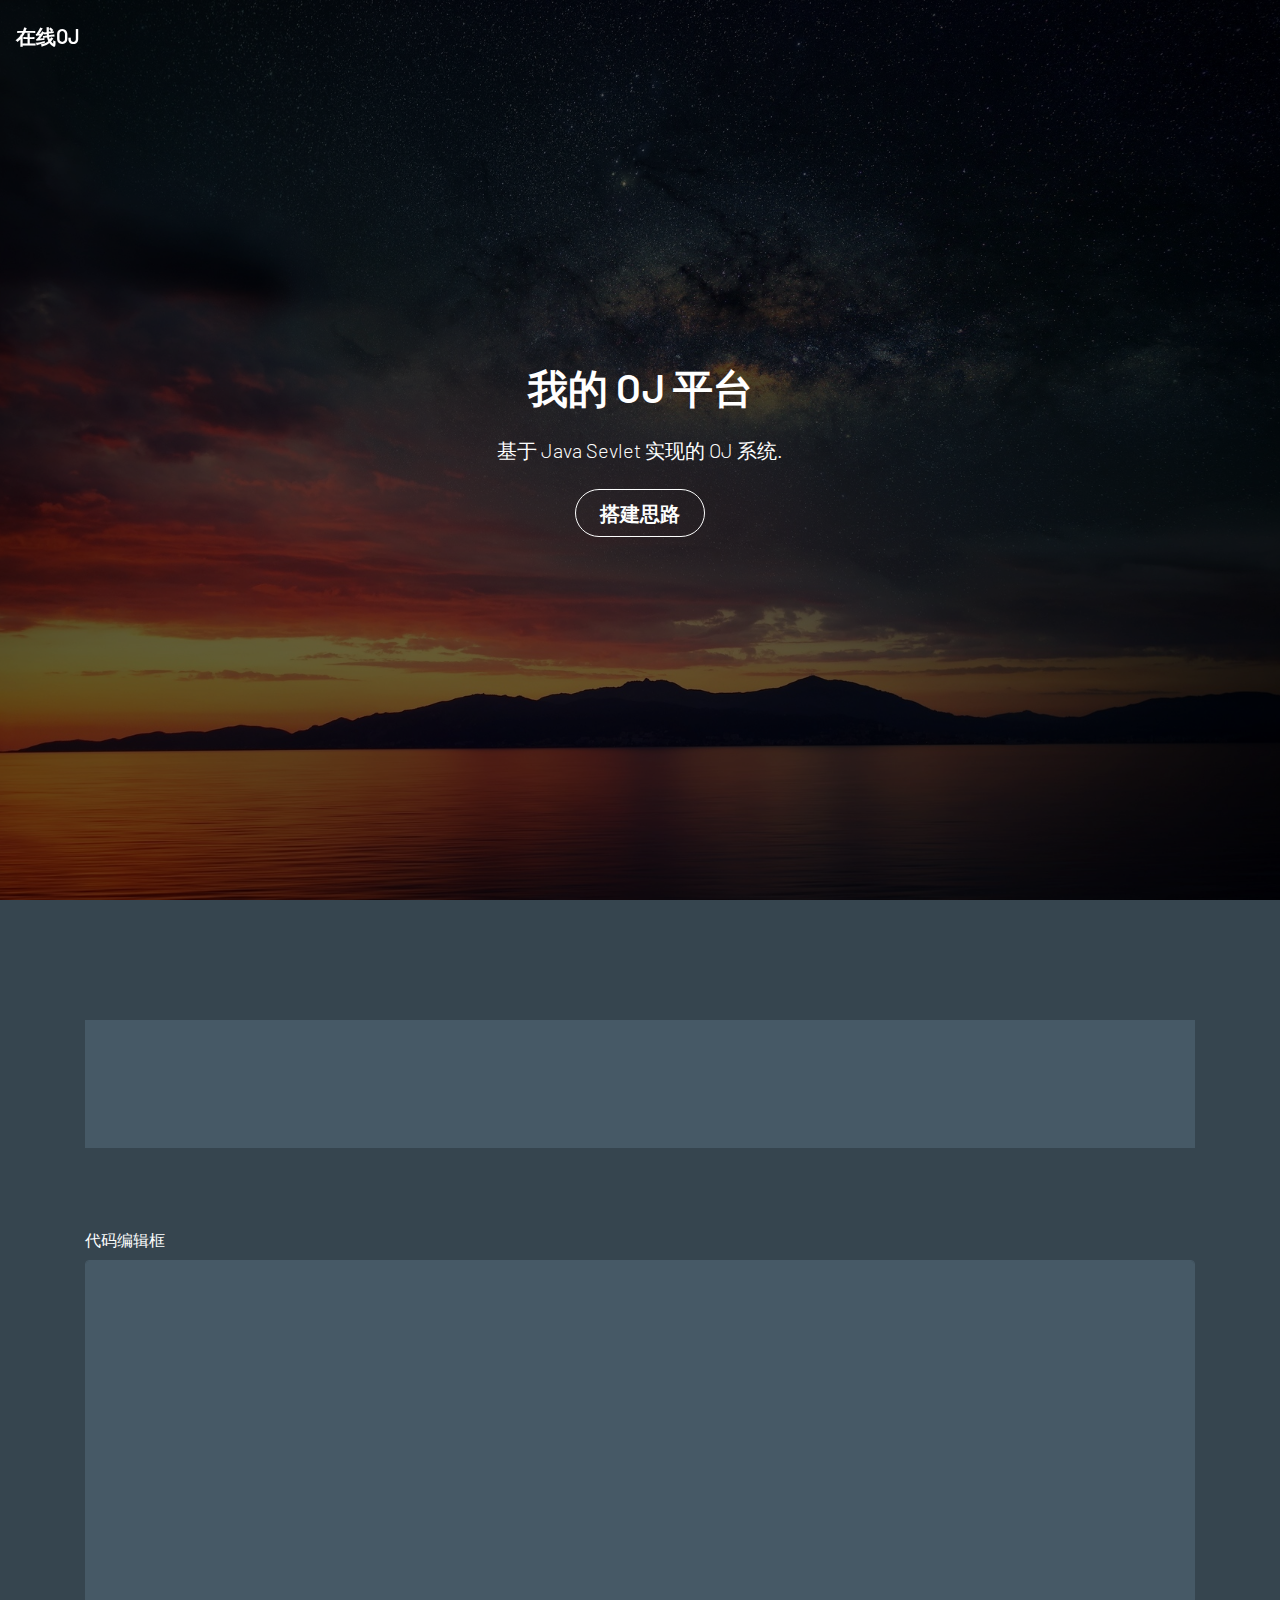
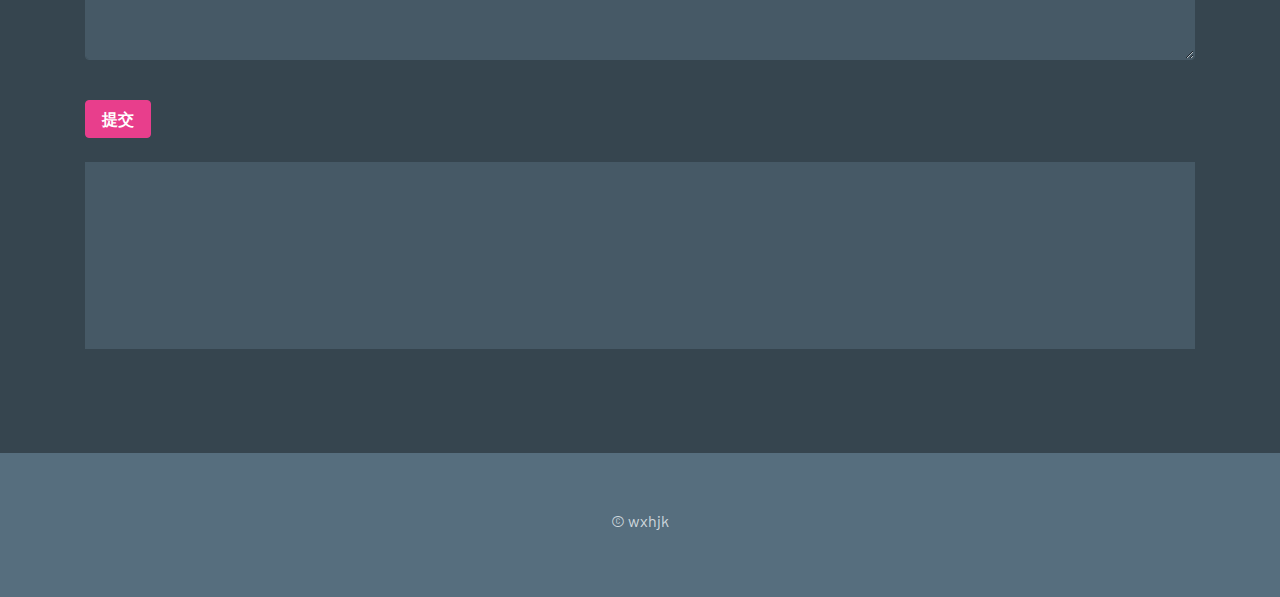
<file: target/java_oj/problemDetail.html>
<!DOCTYPE html>
<html lang="en">
    <head>
        <meta charset="utf-8">
        <title>我的 OJ 平台</title>
        <meta name="description" content="Charcoal is a free Bootstrap 4 UI kit build by @attacomsian at Wired Dots." />
        <meta name="viewport" content="width=device-width, initial-scale=1.0">
        <!--Bootstrap 4-->
        <link rel="stylesheet" href="css/bootstrap.min.css">
    </head>
    <body>

        <nav class="navbar navbar-expand-md navbar-dark fixed-top sticky-navigation">
            <a class="navbar-brand font-weight-bold" href="#">在线OJ</a>
            <button class="navbar-toggler" type="button" data-toggle="collapse" data-target="#topMenu" aria-controls="navbarSupportedContent" aria-expanded="false" aria-label="Toggle navigation">
                <span class="navbar-toggler-icon"></span>
            </button>

            <div class="collapse navbar-collapse" id="topMenu">
            </div>
        </nav>

        <!--hero section-->
        <section class="bg-hero">
            <div class="container">
                <div class="row vh-100">
                    <div class="col-sm-12 my-auto text-center">
                        <h1>我的 OJ 平台</h1>
                        <p class="lead text-capitalize my-4">
                            基于 Java Sevlet 实现的 OJ 系统. 
                        </p>
                        <a href="#" class="btn btn-outline-light btn-radius btn-lg">搭建思路</a>
                    </div>
                </div>
            </div>
        </section>

        <!--components-->
        <section class="my-5 pt-5">
            <div class="container">
                
                <div class="row mt-4">
                    <div class="col-sm-12 pb-4">
                        <div class="jumbotron jumbotron-fluid">
                            <div class="container" id="problemDesc">
                                <!-- <h1>Container fluid size jumbotron</h1>
                                <p>Think BIG with a Bootstrap Jumbotron!</p> -->
                            </div>
                        </div>
                    </div>
                </div>

                <div class="row mt-4">
                    <div class="col-sm-12 pb-4">
                        <div class="form-group">
                            <label for="codeEditor">代码编辑框</label>
                            <div id="editor" style="min-height:400px">
                                <textarea class="form-control" id="codeEditor" style="width: 100%; height: 400px;"></textarea>
                            </div>
                        </div>
                    </div>
                </div>

                <button type="button" class="btn btn-primary" id="submitButton">提交</button>

                <div class="row mt-4">
                    <div class="col-sm-12 pb-4">
                        <div class="jumbotron jumbotron-fluid">
                            <div class="container">
                                <pre id="problemResult">

                                </pre>
                                <!-- <h1>Container fluid size jumbotron</h1>
                                <p>Think BIG with a Bootstrap Jumbotron!</p> -->
                            </div>
                        </div>
                    </div>
                </div>

            </div>
        </section>

        <!--footer-->
        <section class="py-5 bg-dark">
            <div class="container">
                <div class="row">
                    <div class="col-md-6 offset-md-3 col-sm-8 offset-sm-2 col-xs-12 text-center">
                        <!-- <h3>Upgrade to Pro Version</h3>
                        <p class="pt-2">
                            We are working on <b>Charcoal Pro</b> which will be released soon. The pro version 
                            will have a lot more components, sections, icons, plugins and example pages. 
                            Join the waiting list to get notified when we release it (plus discount code).
                        </p>
                        <a class="btn btn-warning" href="https://wireddots.com/newsletter">Join Waiting List</a>
                        <hr class="my-5"/> -->
                        <p class="pt-2 text-muted">
                            &copy; wxhjk
                        </p>
                    </div>
                </div>
            </div>
        </section>


        <script src="https://code.jquery.com/jquery-3.1.1.min.js"></script>
        <script src="https://cdnjs.cloudflare.com/ajax/libs/popper.js/1.12.3/umd/popper.min.js"></script>
        <script src="https://maxcdn.bootstrapcdn.com/bootstrap/4.0.0-beta.2/js/bootstrap.min.js"></script>
        <script src="js/app.js"></script>
        <!-- 引入 ace.js -->
        <script src="https://cdn.bootcdn.net/ajax/libs/ace/1.2.9/ace.js"></script>
        <script src="https://cdn.bootcdn.net/ajax/libs/ace/1.2.9/ext-language_tools.js"></script>

        <script>
            function initAce() {
                // 参数 editor 就对应到刚才在 html 里加的那个 div 的 id
                let editor = ace.edit("editor");
                editor.setOptions({
                    enableBasicAutocompletion: true,
                    enableSnippets: true,
                    enableLiveAutocompletion: true
                });
                editor.setTheme("ace/theme/twilight");
                editor.session.setMode("ace/mode/java");
                editor.resize();
                document.getElementById('editor').style.fontSize = '20px';

                return editor;
            }

            let editor = initAce();

            function getProblem() {
                // 1. 通过 ajax 给服务器发送一个请求
                $.ajax({
                    url: "problem" + location.search,
                    type: "GET",
                    success: function(data, status) {
                        makeProblemDetail(data);
                    }
                })
            }
            function makeProblemDetail(problem) {
                // 1. 获取到 problemDesc, 把题目详情写进去
                let problemDesc = document.querySelector("#problemDesc");
                let h3 = document.createElement("h3");
                h3.innerHTML = problem.id + "." + problem.title + "_" + problem.level;
                problemDesc.appendChild(h3);

                let pre = document.createElement("pre");
                let p = document.createElement("p");
                p.innerHTML = problem.description;
                pre.appendChild(p);
                problemDesc.appendChild(pre);

                // 2. 把代码的模板填写到编辑框中. 
                // let codeEditor = document.querySelector("#codeEditor");
                // codeEditor.innerHTML = problem.templateCode;
                editor.setValue(problem.templateCode)

                // 3. 给提交按钮注册一个点击事件
                let submitButton = document.querySelector("#submitButton");
                submitButton.onclick = function () {
                    // 点击这个按钮, 就要进行提交. (把编辑框的内容给提交到服务器上)
                    let body = {
                        id: problem.id,
                        // code: codeEditor.value,
                        code: editor.getValue(),
                    };
                    $.ajax({
                        type: "POST",
                        url: "compile",
                        data: JSON.stringify(body),
                        success: function (data, status) {
                            let problemResult = document.querySelector("#problemResult");
                            if (data.error == 0) {
                                // 编译运行没有问题, 把 stdout 显示到页面中
                                problemResult.innerHTML = data.stdout;
                            } else {
                                // 编译运行没有问题, 把 reason 显示到页面中
                                problemResult.innerHTML = data.reason;
                            }
                        }
                    });
                }
            }
            getProblem();
        </script>
    </body>
</html>
</file>
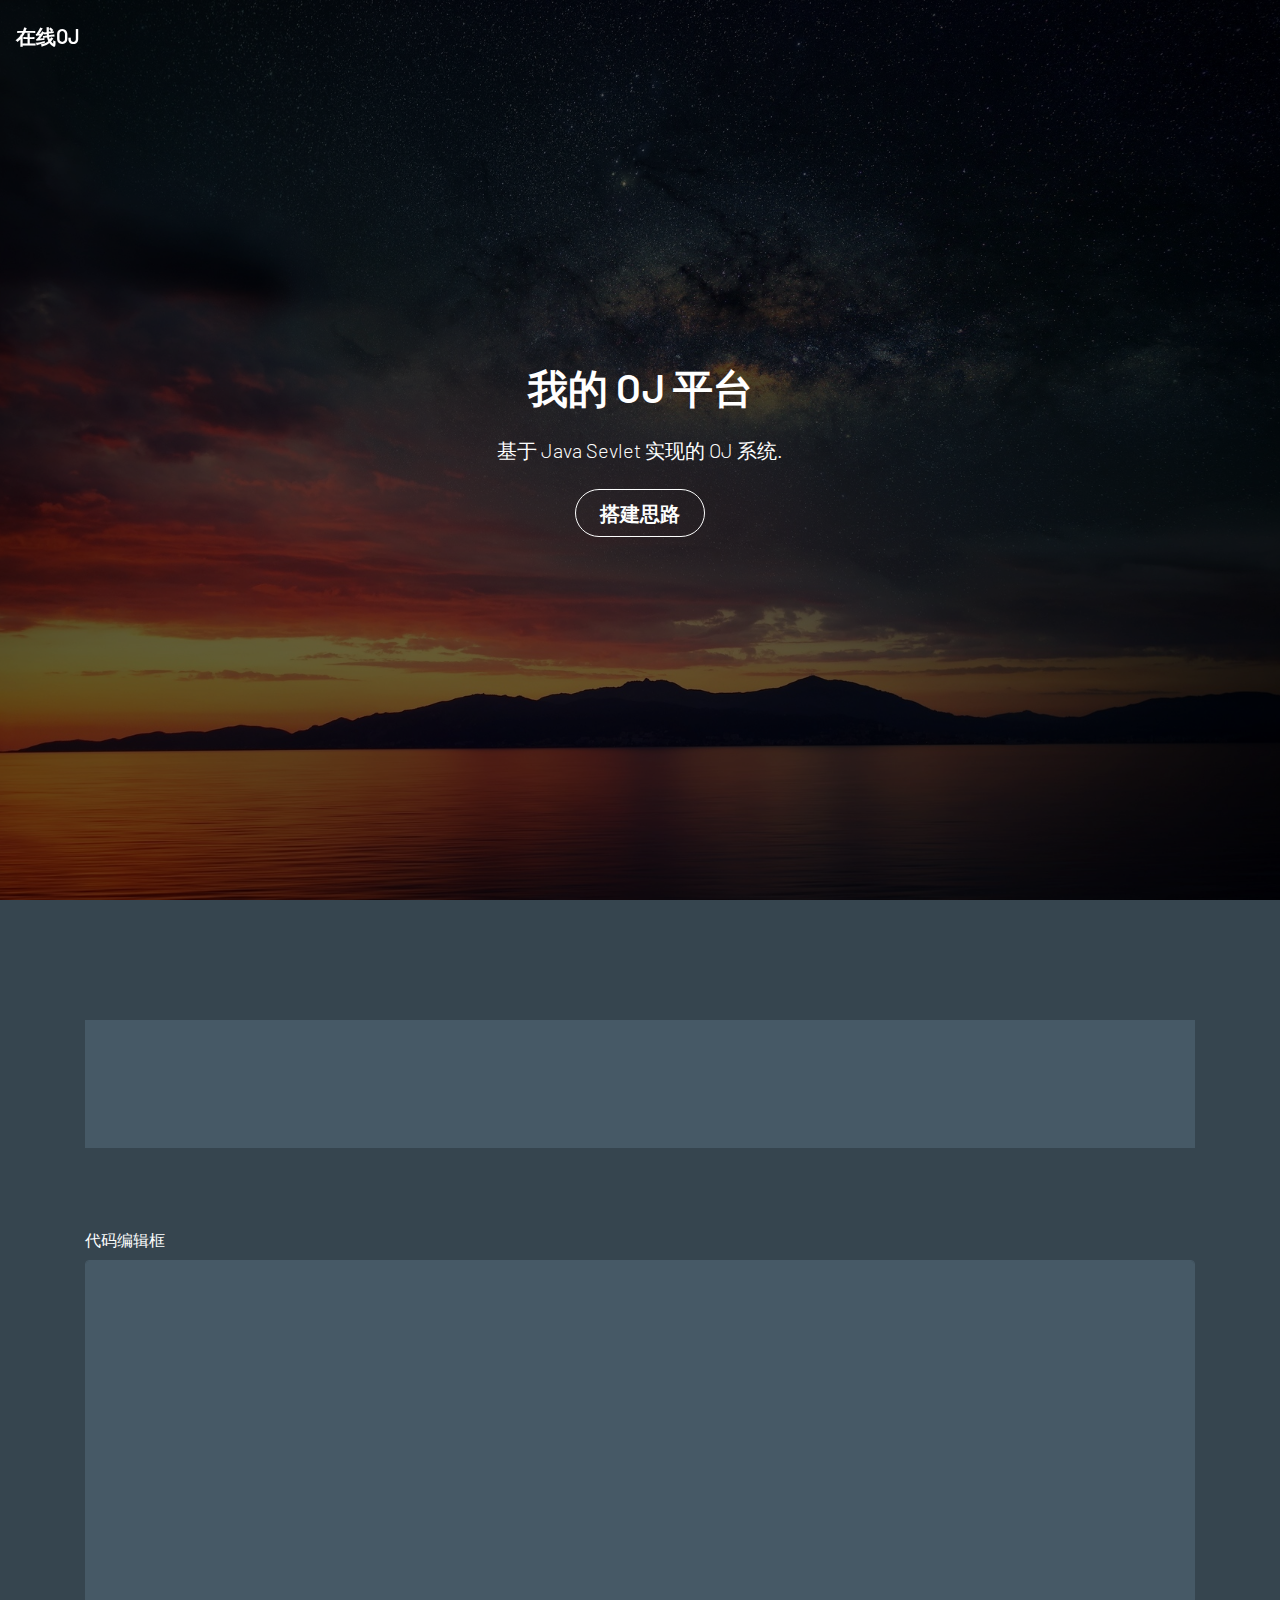
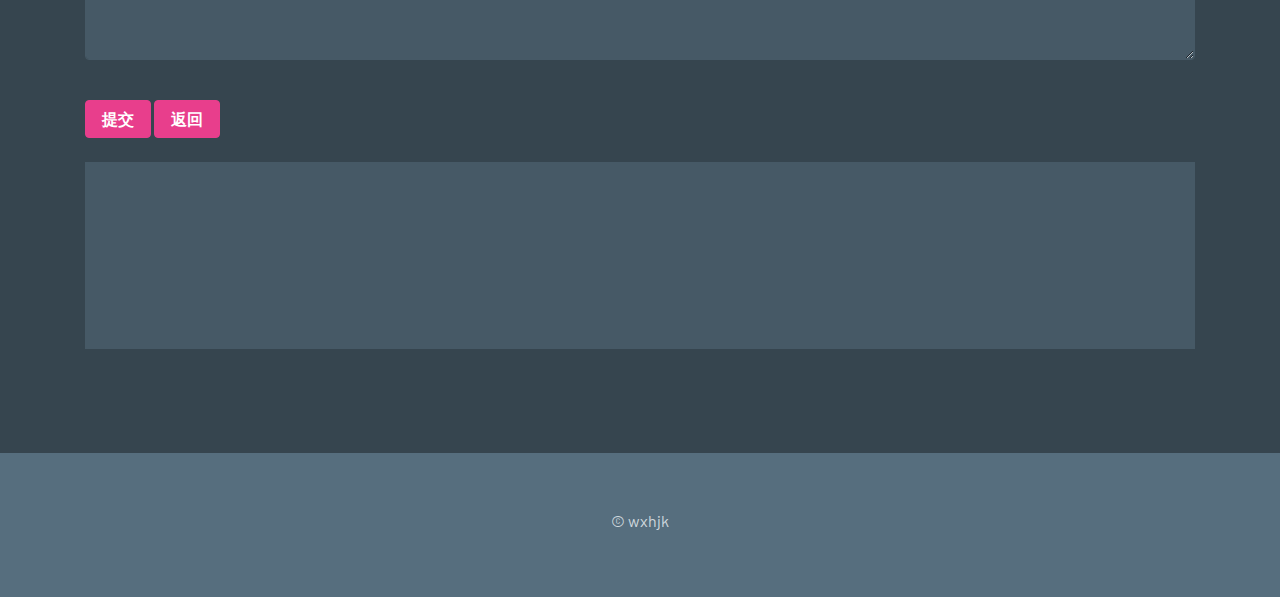
<file: target/oj_project/problemDetail.html>
<!DOCTYPE html>
<html lang="en">
    <head>
        <meta charset="utf-8">
        <title>我的 OJ 平台</title>
        <meta name="description" content="Charcoal is a free Bootstrap 4 UI kit build by @attacomsian at Wired Dots." />
        <meta name="viewport" content="width=device-width, initial-scale=1.0">
        <!--Bootstrap 4-->
        <link rel="stylesheet" href="css/bootstrap.min.css">
    </head>
    <body>

        <nav class="navbar navbar-expand-md navbar-dark fixed-top sticky-navigation">
            <a class="navbar-brand font-weight-bold" href="#">在线OJ</a>
            <button class="navbar-toggler" type="button" data-toggle="collapse" data-target="#topMenu" aria-controls="navbarSupportedContent" aria-expanded="false" aria-label="Toggle navigation">
                <span class="navbar-toggler-icon"></span>
            </button>

            <div class="collapse navbar-collapse" id="topMenu">
            </div>
        </nav>

        <!--hero section-->
        <section class="bg-hero">
            <div class="container">
                <div class="row vh-100">
                    <div class="col-sm-12 my-auto text-center">
                        <h1>我的 OJ 平台</h1>
                        <p class="lead text-capitalize my-4">
                            基于 Java Sevlet 实现的 OJ 系统. 
                        </p>
                        <a href="https://github.com/wxhjk/oj_project" class="btn btn-outline-light btn-radius btn-lg">搭建思路</a>
                    </div>
                </div>
            </div>
        </section>

        <!--components-->
        <section class="my-5 pt-5">
            <div class="container">
                
                <div class="row mt-4">
                    <div class="col-sm-12 pb-4">
                        <div class="jumbotron jumbotron-fluid">
                            <div class="container" id="problemDesc">
                                <!-- <h1>Container fluid size jumbotron</h1>
                                <p>Think BIG with a Bootstrap Jumbotron!</p> -->
                            </div>
                        </div>
                    </div>
                </div>

                <div class="row mt-4">
                    <div class="col-sm-12 pb-4">
                        <div class="form-group">
                            <label for="codeEditor">代码编辑框</label>
                            <div id="editor" style="min-height:400px">
                                <textarea class="form-control" id="codeEditor" style="width: 100%; height: 400px;"></textarea>
                            </div>
                        </div>
                    </div>
                </div>

                <button type="button" class="btn btn-primary" id="submitButton">提交</button>
                <input name="返回" type="button" value="返回" class="btn btn-primary" onClick="location.href='index.html'">

                <div class="row mt-4">
                    <div class="col-sm-12 pb-4">
                        <div class="jumbotron jumbotron-fluid">
                            <div class="container">
                                <pre id="problemResult">

                                </pre>
                                <!-- <h1>Container fluid size jumbotron</h1>
                                <p>Think BIG with a Bootstrap Jumbotron!</p> -->
                            </div>
                        </div>
                    </div>
                </div>

            </div>
        </section>

        <!--footer-->
        <section class="py-5 bg-dark">
            <div class="container">
                <div class="row">
                    <div class="col-md-6 offset-md-3 col-sm-8 offset-sm-2 col-xs-12 text-center">
                        <!-- <h3>Upgrade to Pro Version</h3>
                        <p class="pt-2">
                            We are working on <b>Charcoal Pro</b> which will be released soon. The pro version 
                            will have a lot more components, sections, icons, plugins and example pages. 
                            Join the waiting list to get notified when we release it (plus discount code).
                        </p>
                        <a class="btn btn-warning" href="https://wireddots.com/newsletter">Join Waiting List</a>
                        <hr class="my-5"/> -->
                        <p class="pt-2 text-muted">
                            &copy; wxhjk
                        </p>
                    </div>
                </div>
            </div>
        </section>


        <script src="https://code.jquery.com/jquery-3.1.1.min.js"></script>
        <script src="https://cdnjs.cloudflare.com/ajax/libs/popper.js/1.12.3/umd/popper.min.js"></script>
        <script src="https://maxcdn.bootstrapcdn.com/bootstrap/4.0.0-beta.2/js/bootstrap.min.js"></script>
        <script src="js/app.js"></script>
        <!-- 引入 ace.js -->
        <script src="https://cdn.bootcdn.net/ajax/libs/ace/1.2.9/ace.js"></script>
        <script src="https://cdn.bootcdn.net/ajax/libs/ace/1.2.9/ext-language_tools.js"></script>

        <script>
            function initAce() {
                // 参数 editor 就对应到刚才在 html 里加的那个 div 的 id
                let editor = ace.edit("editor");
                editor.setOptions({
                    enableBasicAutocompletion: true,
                    enableSnippets: true,
                    enableLiveAutocompletion: true
                });
                editor.setTheme("ace/theme/twilight");
                editor.session.setMode("ace/mode/java");
                editor.resize();
                document.getElementById('editor').style.fontSize = '20px';

                return editor;
            }

            let editor = initAce();

            function getProblem() {
                // 1. 通过 ajax 给服务器发送一个请求
                $.ajax({
                    url: "problem" + location.search,
                    type: "GET",
                    success: function(data, status) {
                        makeProblemDetail(data);
                    }
                })
            }
            function makeProblemDetail(problem) {
                // 1. 获取到 problemDesc, 把题目详情写进去
                let problemDesc = document.querySelector("#problemDesc");
                let h3 = document.createElement("h3");
                h3.innerHTML = problem.id + "." + problem.title + "_" + problem.level;
                problemDesc.appendChild(h3);

                let pre = document.createElement("pre");
                let p = document.createElement("p");
                p.innerHTML = problem.description;
                pre.appendChild(p);
                problemDesc.appendChild(pre);

                // 2. 把代码的模板填写到编辑框中. 
                // let codeEditor = document.querySelector("#codeEditor");
                // codeEditor.innerHTML = problem.templateCode;
                editor.setValue(problem.templateCode)

                // 3. 给提交按钮注册一个点击事件
                let submitButton = document.querySelector("#submitButton");
                submitButton.onclick = function () {
                    // 点击这个按钮, 就要进行提交. (把编辑框的内容给提交到服务器上)
                    let body = {
                        id: problem.id,
                        // code: codeEditor.value,
                        code: editor.getValue(),
                    };
                    $.ajax({
                        type: "POST",
                        url: "compile",
                        data: JSON.stringify(body),
                        success: function (data, status) {
                            let problemResult = document.querySelector("#problemResult");
                            if (data.error == 0) {
                                // 编译运行没有问题, 把 stdout 显示到页面中
                                problemResult.innerHTML = data.stdout;
                            } else {
                                // 编译运行没有问题, 把 reason 显示到页面中
                                problemResult.innerHTML = data.reason;
                            }
                        }
                    });
                }
            }
            getProblem();
        </script>
    </body>
</html>
</file>
